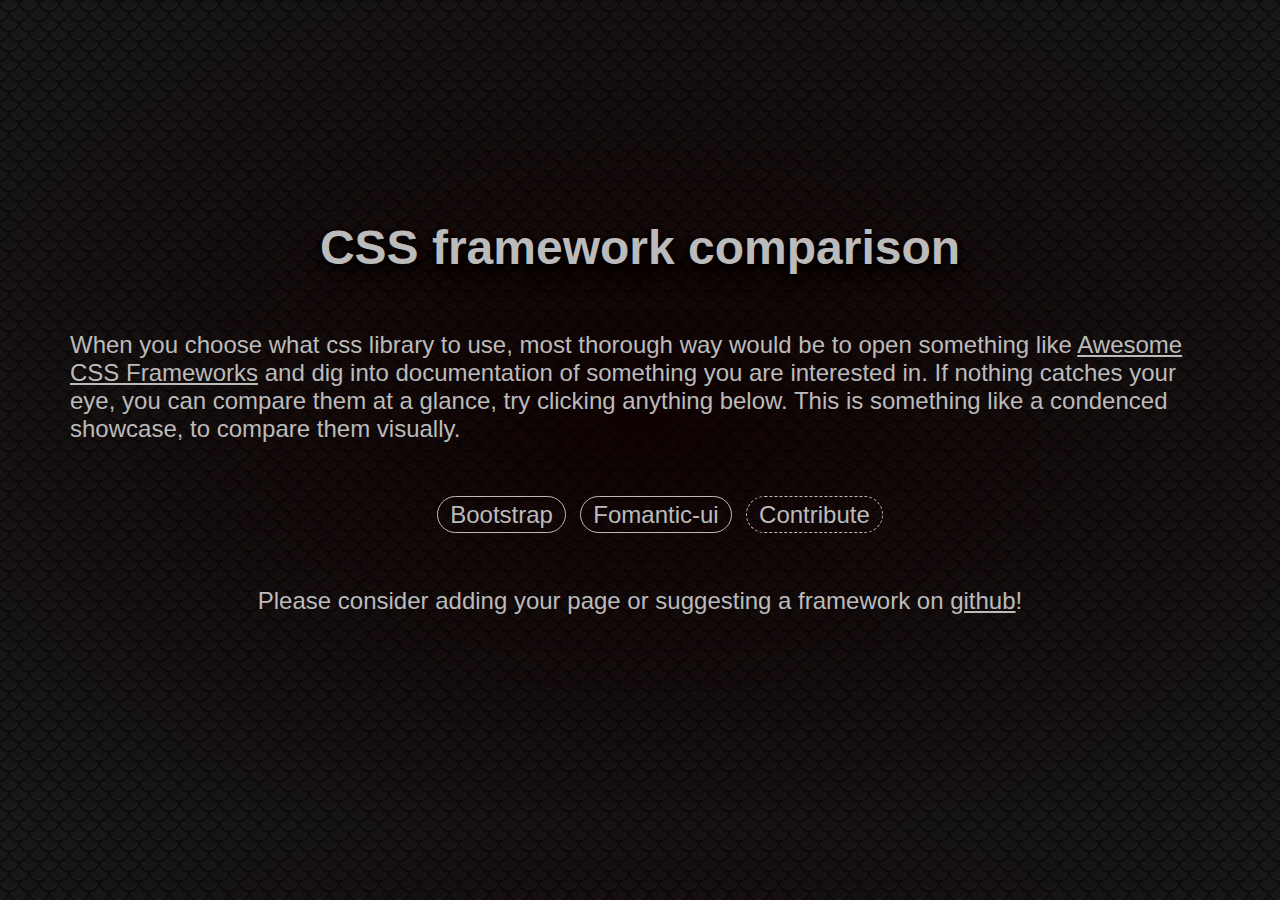
<file: index.html>
<!DOCTYPE html>
<html lang="en">

<head>
    <meta charset="UTF-8">
    <meta name="viewport" content="width=device-width, initial-scale=1.0">
    <title>CSS framework comparison</title>
    <link rel="stylesheet" href="style.css">
</head>

<body>
    <main class="container">
        <h1>CSS framework comparison</h1>

        <p>
            When you choose what css library to use, most thorough way would be to open something like <span><a
                    href="https://github.com/troxler/awesome-css-frameworks">Awesome CSS Frameworks</a></span> and dig
            into documentation of something you are interested in.
            If nothing catches your eye, you can compare them at a glance, try clicking anything below.
            This is something like a condenced showcase, to compare them visually.
        </p>

        <ul>
            <li><a href="pages/bootstrap.html" class="button">Bootstrap</a></li>
            <li><a href="pages/fomantic-ui.html" class="button">Fomantic-ui</a></li>
            <li><a href="https://github.com/kirinokirino/CSS-frameworks-comparison" class="button dotted">Contribute</a></li>
        </ul>
        <footer>
            <p>
                Please consider adding your page or suggesting a framework on <a
                    href="https://github.com/kirinokirino/CSS-frameworks-comparison">github</a>!
            </p>
        </footer>
    </main>
</body>

</html>
</file>
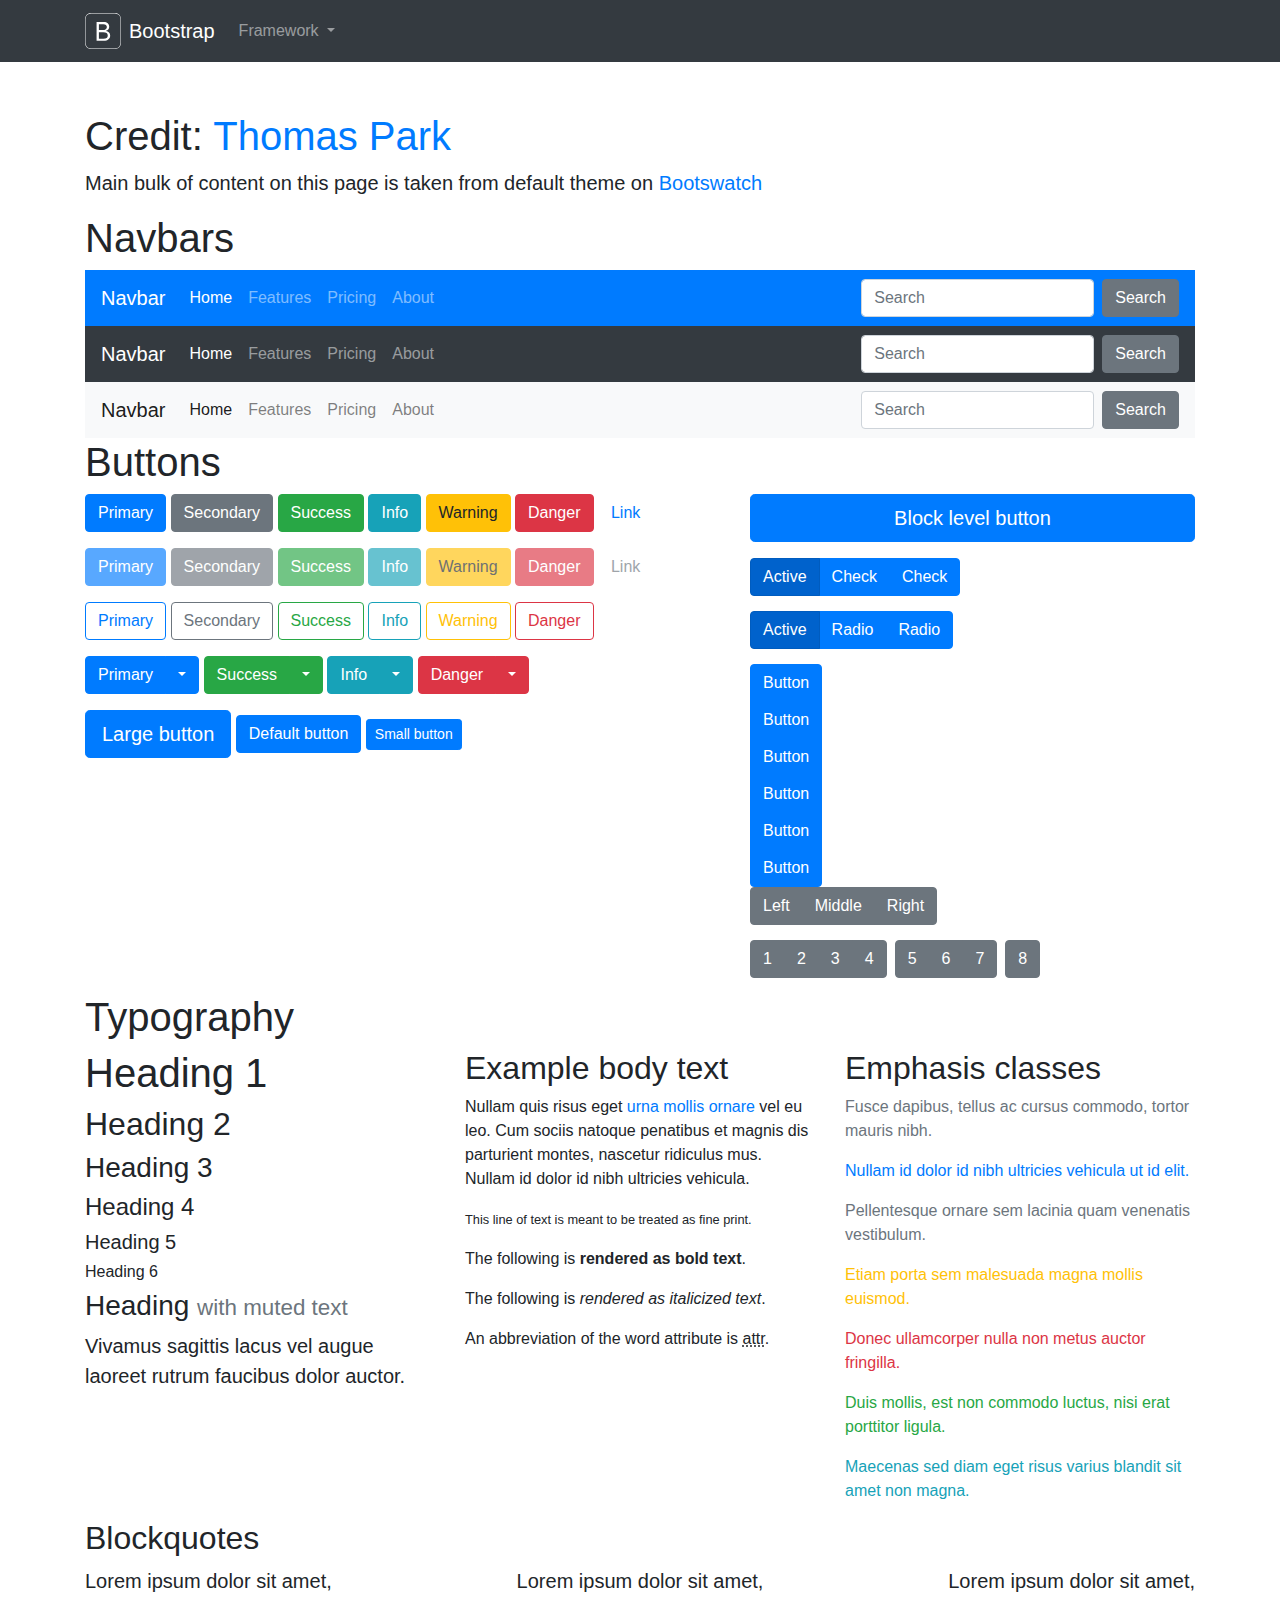
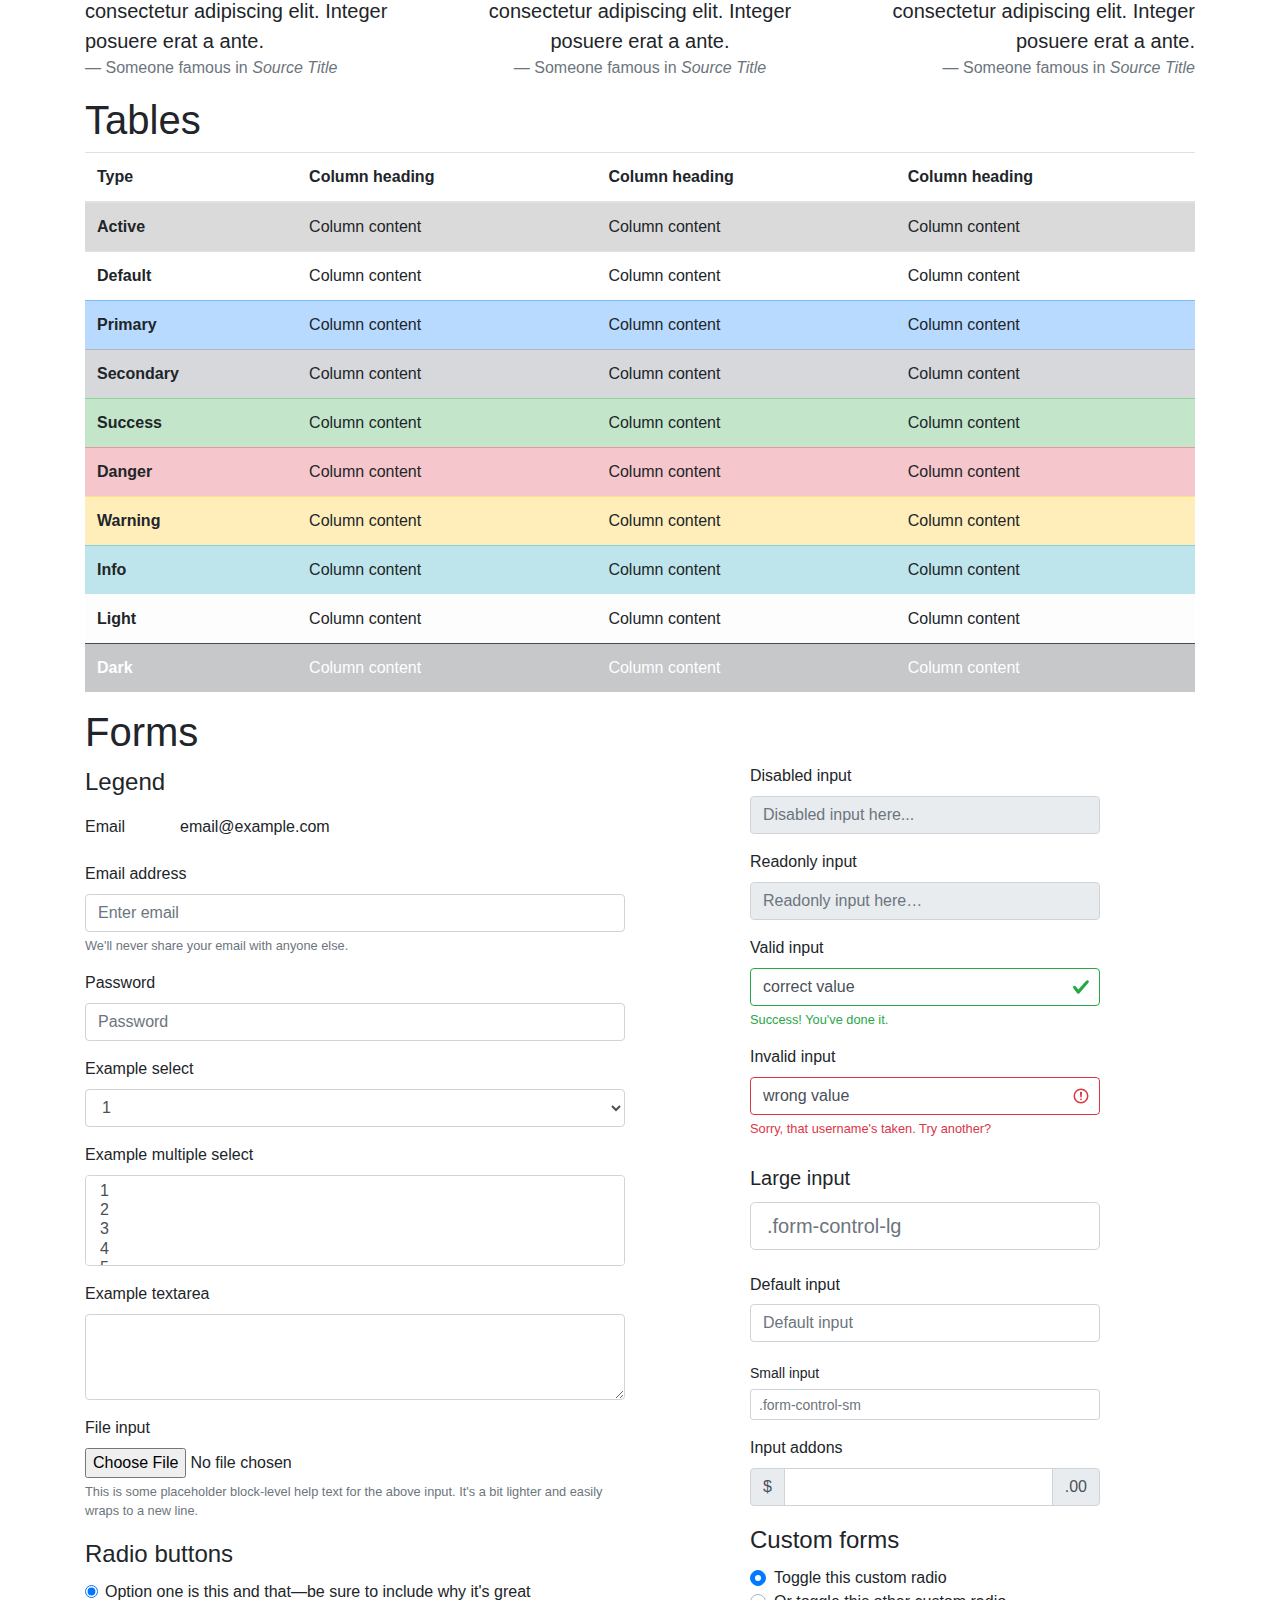
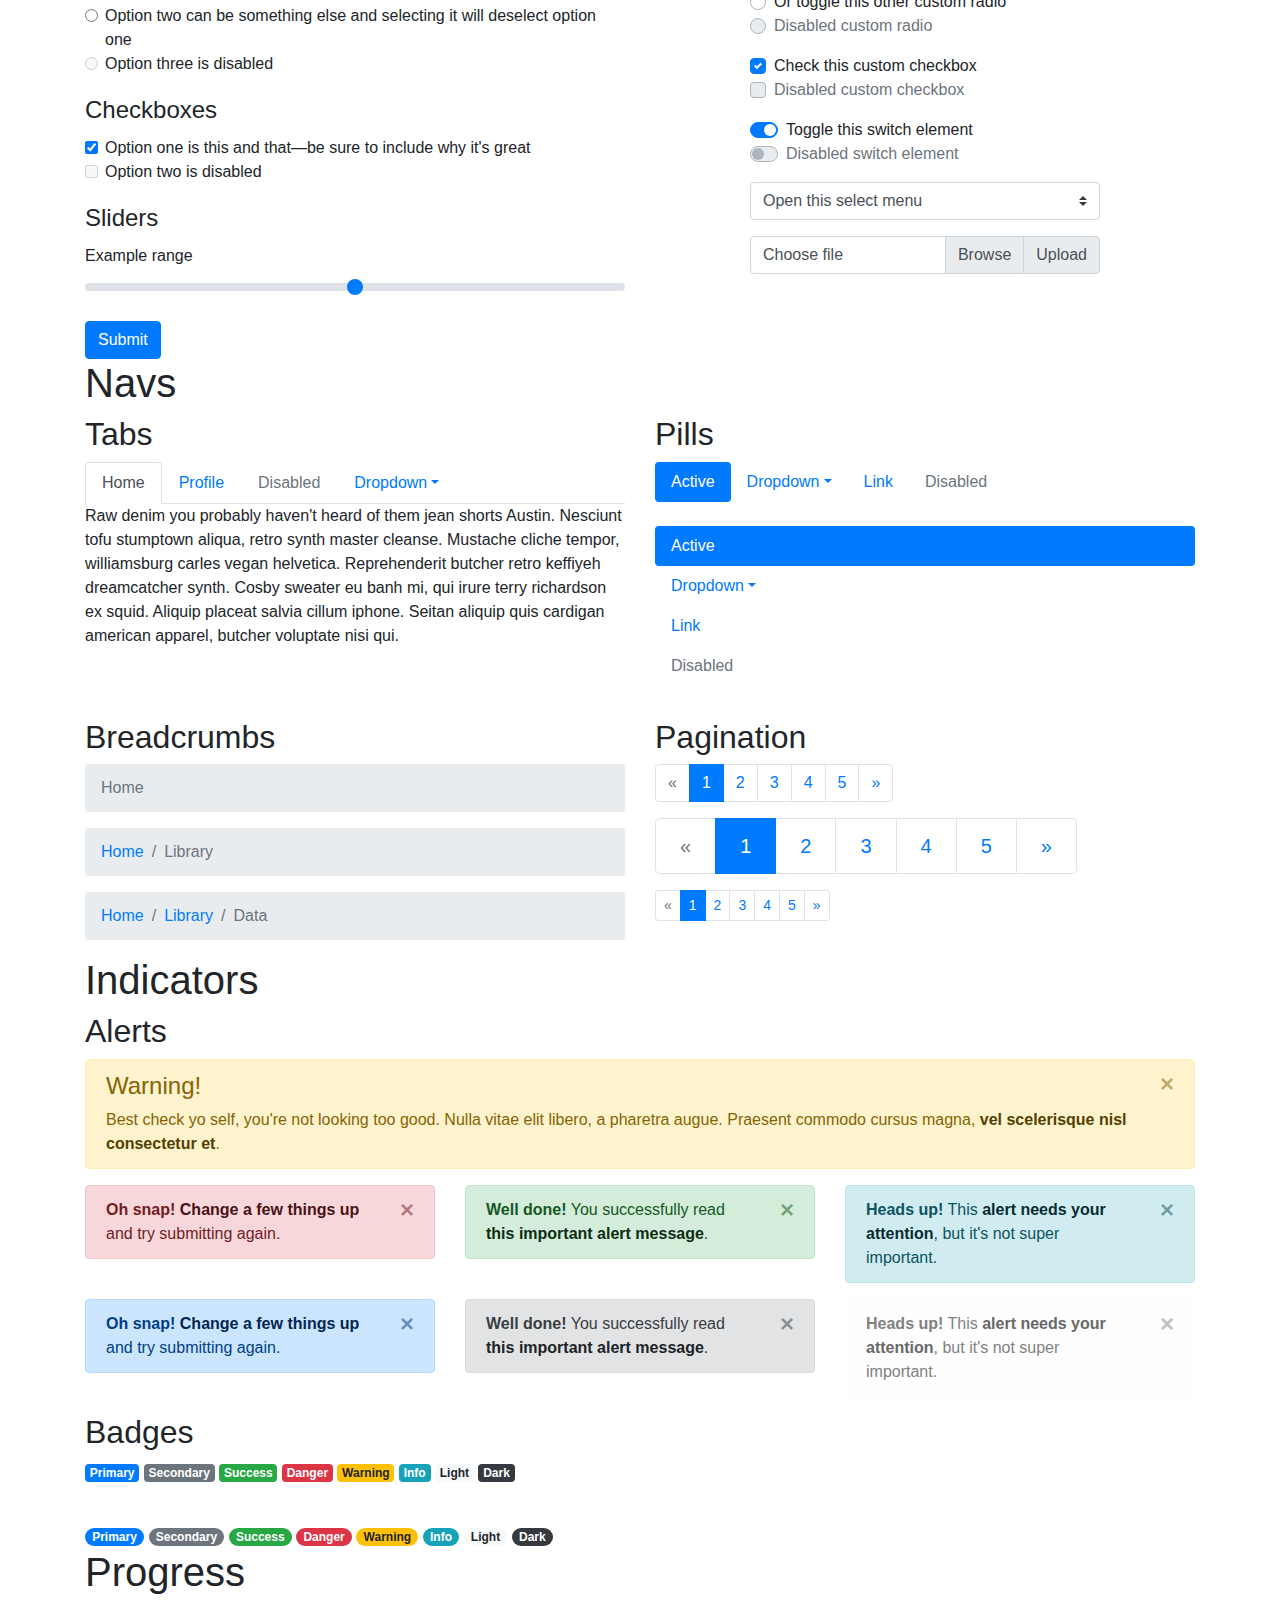
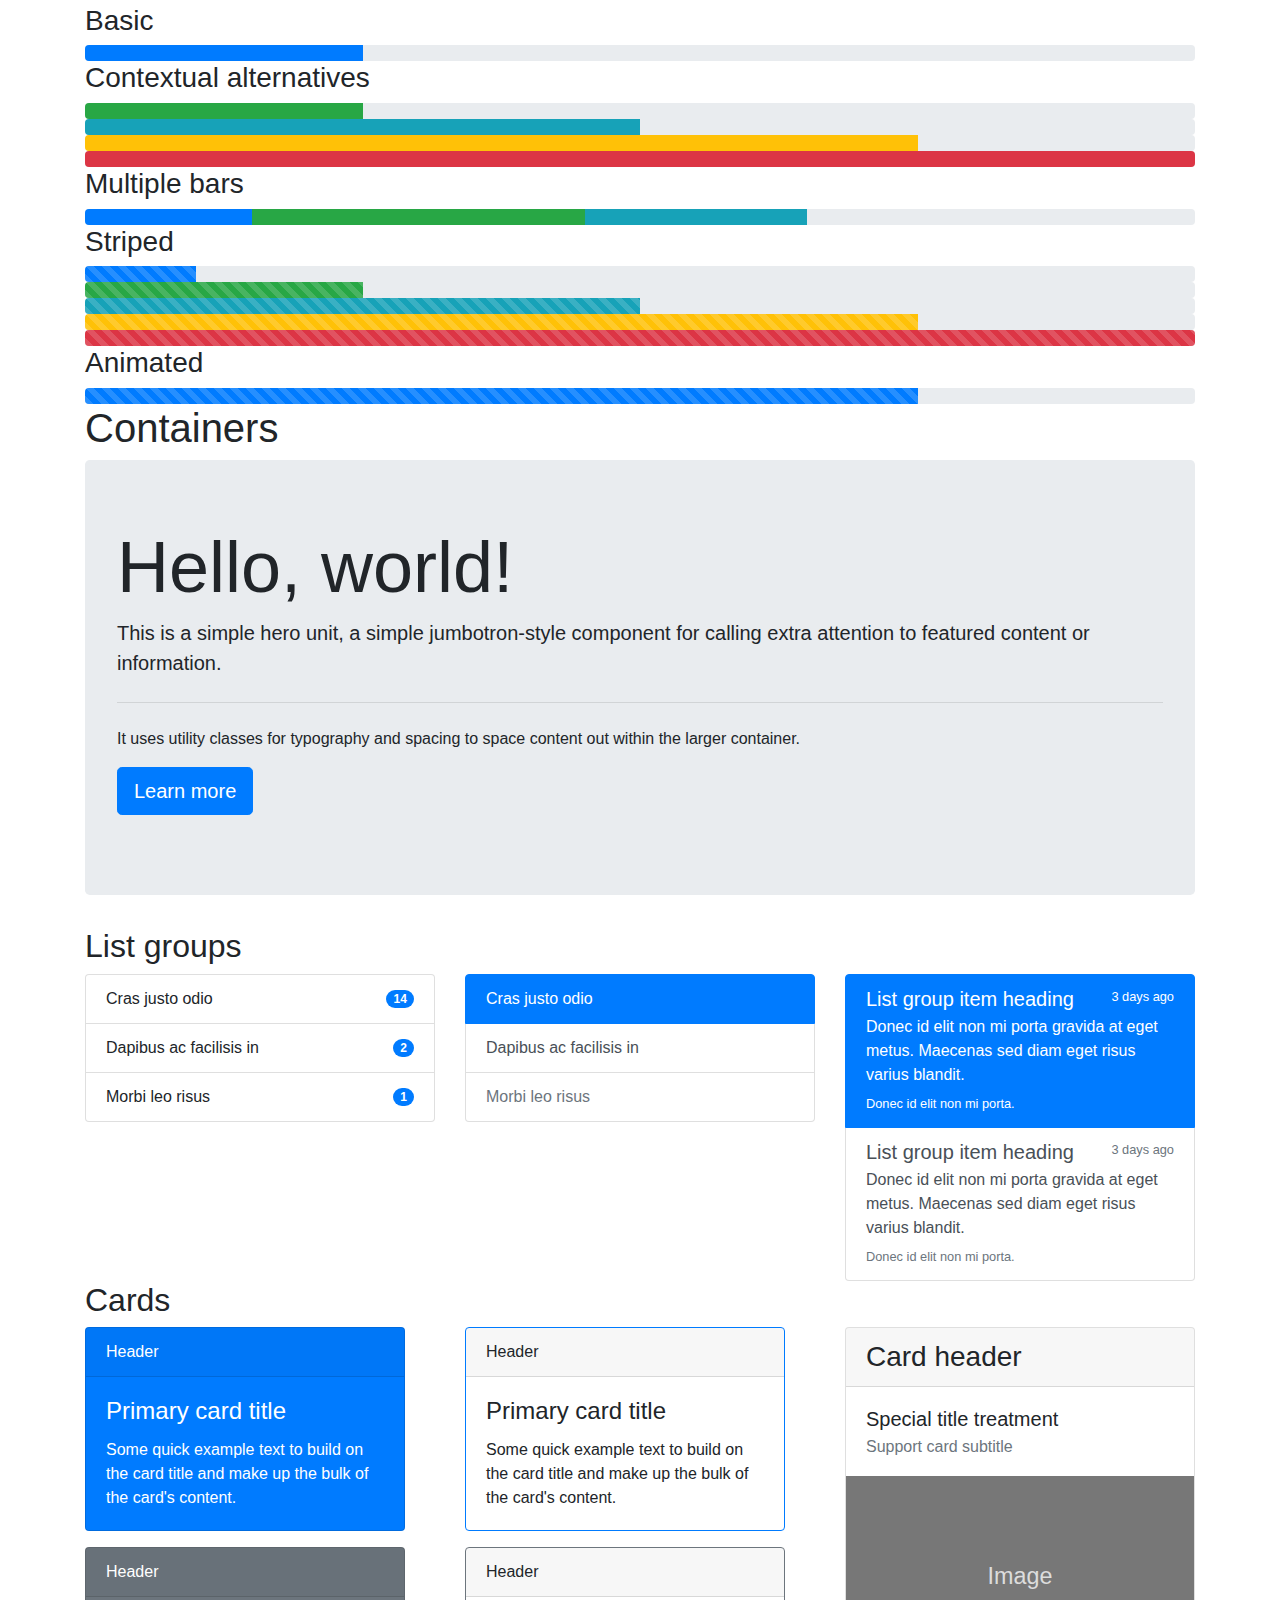
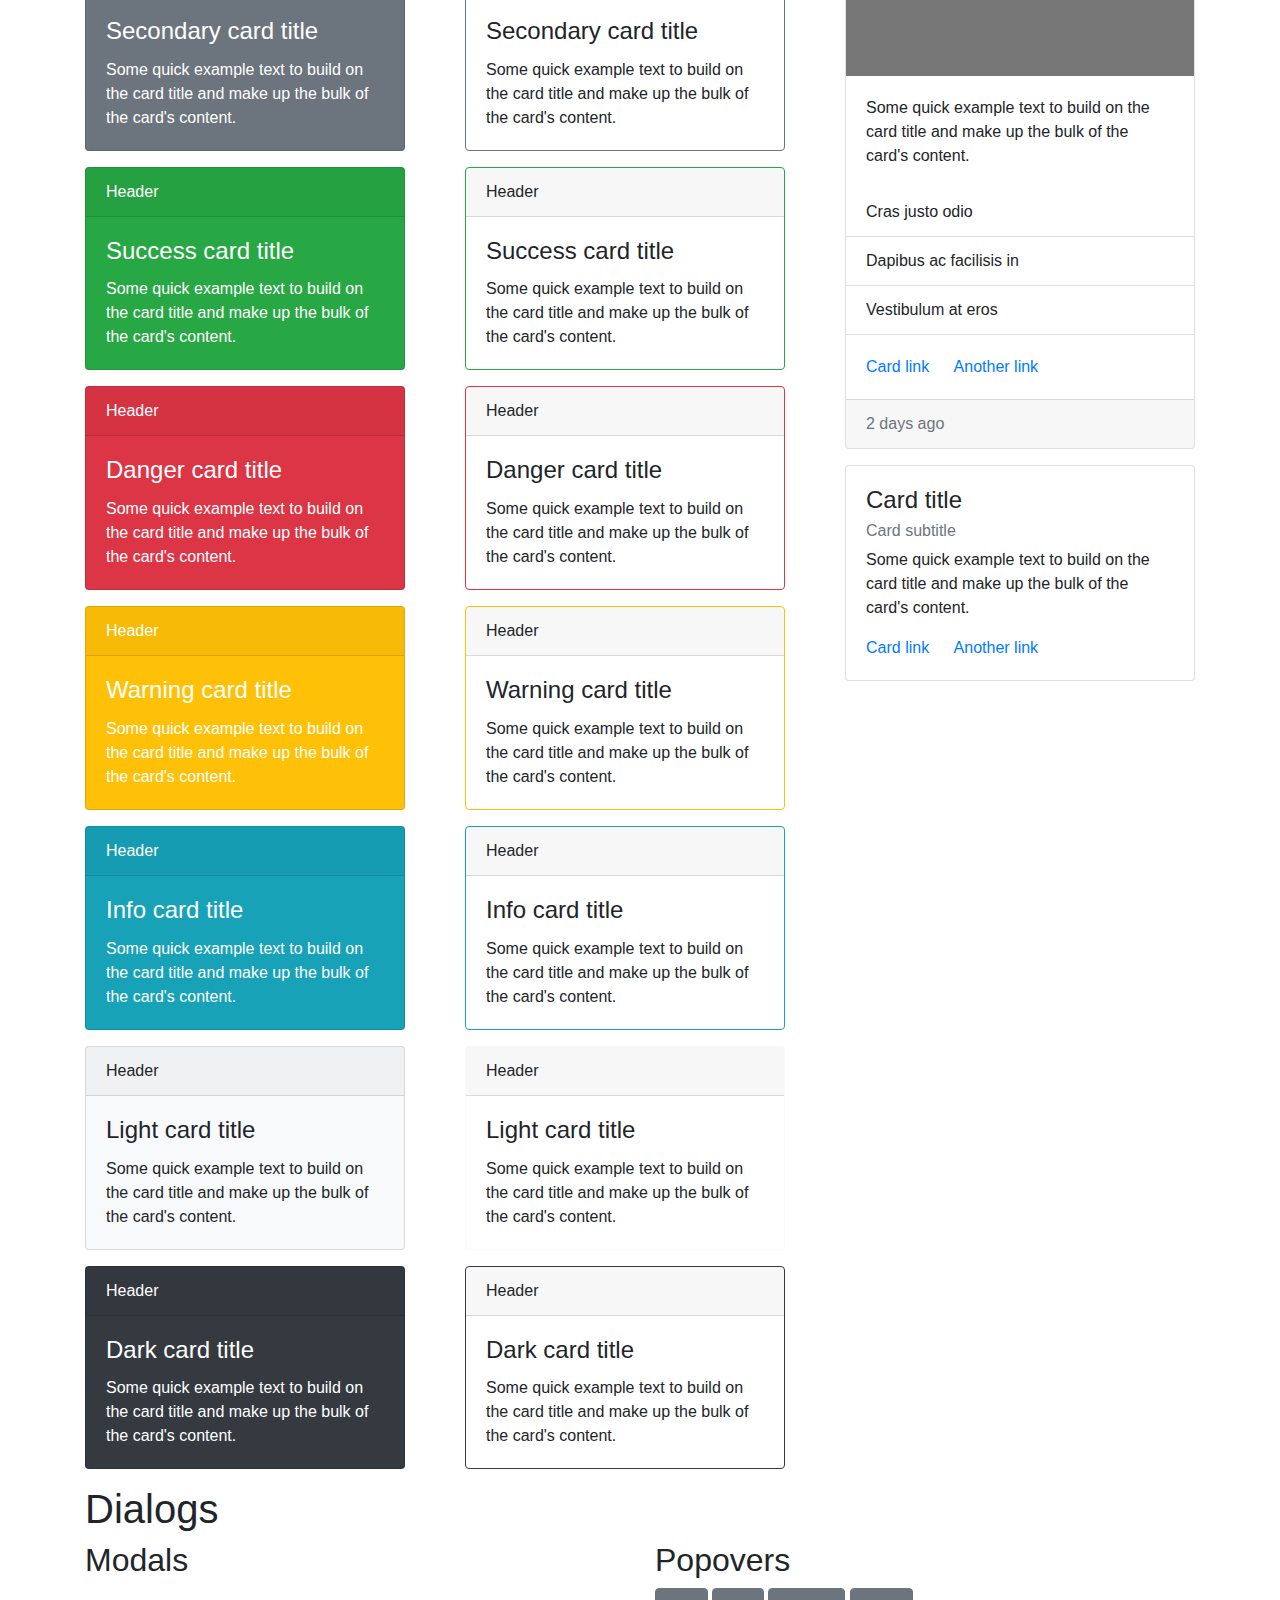
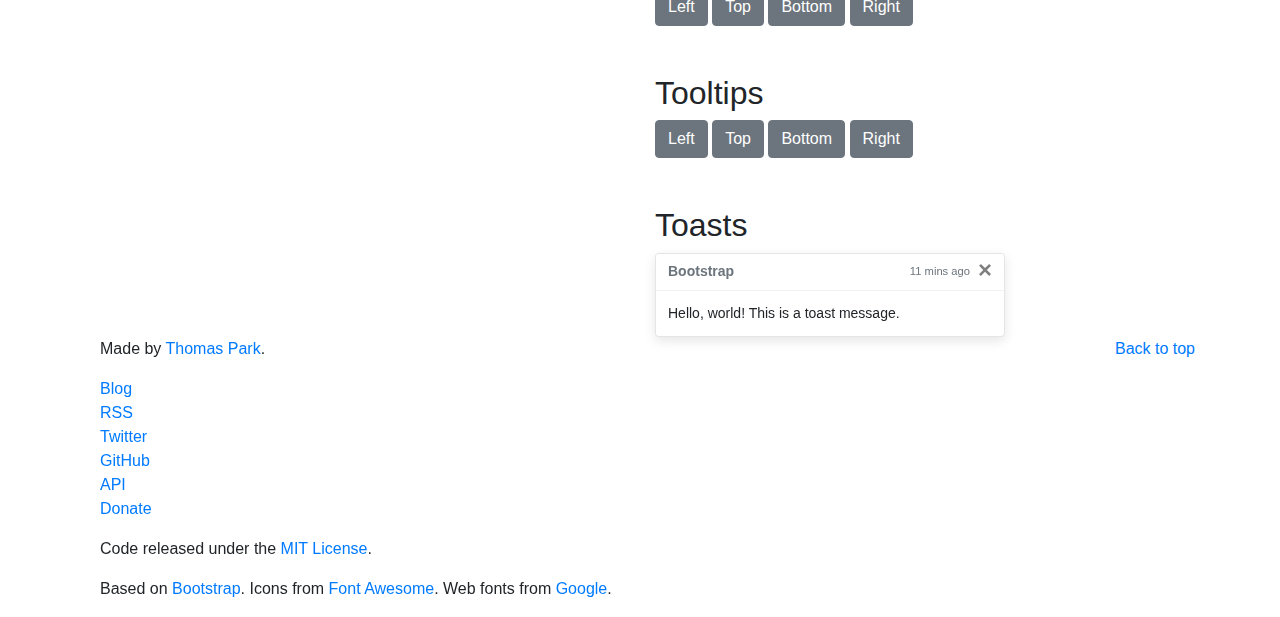
<file: pages/bootstrap.html>
<!DOCTYPE html>
<html lang="en">

<head>
  <meta charset="utf-8">
  <title>CSS frameworks: Bootstrap</title>
  <meta name="viewport" content="width=device-width, initial-scale=1">
  <meta http-equiv="X-UA-Compatible" content="IE=edge" />
  <link rel="stylesheet" href="https://stackpath.bootstrapcdn.com/bootstrap/4.4.1/css/bootstrap.min.css"
    integrity="sha384-Vkoo8x4CGsO3+Hhxv8T/Q5PaXtkKtu6ug5TOeNV6gBiFeWPGFN9MuhOf23Q9Ifjh" crossorigin="anonymous">

  <style type="text/css">
    .main.container {
      margin-top: 7em;
    }
  </style>
</head>

<body>
  <div class="navbar navbar-expand-lg fixed-top navbar-dark bg-dark">
    <div class="container">
      <a class="navbar-brand mr-0 mr-md-2" href="https://getbootstrap.com/" aria-label="Bootstrap"><svg
          xmlns="http://www.w3.org/2000/svg" width="36" height="36" class="d-block" viewBox="0 0 612 612" role="img"
          focusable="false">
          <title>Bootstrap</title>
          <path fill="currentColor"
            d="M510 8a94.3 94.3 0 0 1 94 94v408a94.3 94.3 0 0 1-94 94H102a94.3 94.3 0 0 1-94-94V102a94.3 94.3 0 0 1 94-94h408m0-8H102C45.9 0 0 45.9 0 102v408c0 56.1 45.9 102 102 102h408c56.1 0 102-45.9 102-102V102C612 45.9 566.1 0 510 0z">
          </path>
          <path fill="currentColor"
            d="M196.77 471.5V154.43h124.15c54.27 0 91 31.64 91 79.1 0 33-24.17 63.72-54.71 69.21v1.76c43.07 5.49 70.75 35.82 70.75 78 0 55.81-40 89-107.45 89zm39.55-180.4h63.28c46.8 0 72.29-18.68 72.29-53 0-31.42-21.53-48.78-60-48.78h-75.57zm78.22 145.46c47.68 0 72.73-19.34 72.73-56s-25.93-55.37-76.46-55.37h-74.49v111.4z">
          </path>
        </svg></a>
      <a href="https://getbootstrap.com/" class="navbar-brand">Bootstrap</a>
      <button class="navbar-toggler" type="button" data-toggle="collapse" data-target="#navbarResponsive"
        aria-controls="navbarResponsive" aria-expanded="false" aria-label="Toggle navigation">
        <span class="navbar-toggler-icon"></span>
      </button>
      <div class="collapse navbar-collapse" id="navbarResponsive">
        <ul class="navbar-nav">
          <li class="nav-item dropdown">
            <a class="nav-link dropdown-toggle" data-toggle="dropdown" href="#" id="themes">Framework <span
                class="caret"></span></a>
            <div class="dropdown-menu" aria-labelledby="themes">
              <a class="dropdown-item" href="bootstrap.html">Bootstrap</a>
              <div class="dropdown-divider"></div>
              <a class="dropdown-item" href="fomantic-ui.html">Fomantic UI</a>
            </div>
          </li>
        </ul>

      </div>
    </div>
  </div>


  <div class="main container">

    <div class="page-header" id="banner">
      <div class="row">
        <div class="col-lg-8 col-md-7 col-sm-6">
          <h1>Credit: <a href="https://thomaspark.co">Thomas Park</a></h1>
          <p class="lead">Main bulk of content on this page is taken from default theme on <a
              href="https://bootswatch.com/">Bootswatch</a></p>
        </div>
        <div class="col-lg-4 col-md-5 col-sm-6">
          <div class="sponsor">
            <script async type="text/javascript"
              src="//cdn.carbonads.com/carbon.js?serve=CKYIE23N&placement=bootswatchcom" id="_carbonads_js"></script>
          </div>
        </div>
      </div>
    </div>

    <!-- Navbar
      ================================================== -->
    <div class="bs-docs-section clearfix">
      <div class="row">
        <div class="col-lg-12">
          <div class="page-header">
            <h1 id="navbars">Navbars</h1>
          </div>

          <div class="bs-component">
            <nav class="navbar navbar-expand-lg navbar-dark bg-primary">
              <a class="navbar-brand" href="#">Navbar</a>
              <button class="navbar-toggler" type="button" data-toggle="collapse" data-target="#navbarColor01"
                aria-controls="navbarColor01" aria-expanded="false" aria-label="Toggle navigation">
                <span class="navbar-toggler-icon"></span>
              </button>

              <div class="collapse navbar-collapse" id="navbarColor01">
                <ul class="navbar-nav mr-auto">
                  <li class="nav-item active">
                    <a class="nav-link" href="#">Home <span class="sr-only">(current)</span></a>
                  </li>
                  <li class="nav-item">
                    <a class="nav-link" href="#">Features</a>
                  </li>
                  <li class="nav-item">
                    <a class="nav-link" href="#">Pricing</a>
                  </li>
                  <li class="nav-item">
                    <a class="nav-link" href="#">About</a>
                  </li>
                </ul>
                <form class="form-inline my-2 my-lg-0">
                  <input class="form-control mr-sm-2" type="text" placeholder="Search">
                  <button class="btn btn-secondary my-2 my-sm-0" type="submit">Search</button>
                </form>
              </div>
            </nav>
          </div>

          <div class="bs-component">
            <nav class="navbar navbar-expand-lg navbar-dark bg-dark">
              <a class="navbar-brand" href="#">Navbar</a>
              <button class="navbar-toggler" type="button" data-toggle="collapse" data-target="#navbarColor02"
                aria-controls="navbarColor02" aria-expanded="false" aria-label="Toggle navigation">
                <span class="navbar-toggler-icon"></span>
              </button>

              <div class="collapse navbar-collapse" id="navbarColor02">
                <ul class="navbar-nav mr-auto">
                  <li class="nav-item active">
                    <a class="nav-link" href="#">Home <span class="sr-only">(current)</span></a>
                  </li>
                  <li class="nav-item">
                    <a class="nav-link" href="#">Features</a>
                  </li>
                  <li class="nav-item">
                    <a class="nav-link" href="#">Pricing</a>
                  </li>
                  <li class="nav-item">
                    <a class="nav-link" href="#">About</a>
                  </li>
                </ul>
                <form class="form-inline my-2 my-lg-0">
                  <input class="form-control mr-sm-2" type="text" placeholder="Search">
                  <button class="btn btn-secondary my-2 my-sm-0" type="submit">Search</button>
                </form>
              </div>
            </nav>
          </div>

          <div class="bs-component">
            <nav class="navbar navbar-expand-lg navbar-light bg-light">
              <a class="navbar-brand" href="#">Navbar</a>
              <button class="navbar-toggler" type="button" data-toggle="collapse" data-target="#navbarColor03"
                aria-controls="navbarColor03" aria-expanded="false" aria-label="Toggle navigation">
                <span class="navbar-toggler-icon"></span>
              </button>

              <div class="collapse navbar-collapse" id="navbarColor03">
                <ul class="navbar-nav mr-auto">
                  <li class="nav-item active">
                    <a class="nav-link" href="#">Home <span class="sr-only">(current)</span></a>
                  </li>
                  <li class="nav-item">
                    <a class="nav-link" href="#">Features</a>
                  </li>
                  <li class="nav-item">
                    <a class="nav-link" href="#">Pricing</a>
                  </li>
                  <li class="nav-item">
                    <a class="nav-link" href="#">About</a>
                  </li>
                </ul>
                <form class="form-inline my-2 my-lg-0">
                  <input class="form-control mr-sm-2" type="text" placeholder="Search">
                  <button class="btn btn-secondary my-2 my-sm-0" type="submit">Search</button>
                </form>
              </div>
            </nav>
          </div>

        </div>
      </div>
    </div>


    <!-- Buttons
      ================================================== -->
    <div class="bs-docs-section">
      <div class="page-header">
        <div class="row">
          <div class="col-lg-12">
            <h1 id="buttons">Buttons</h1>
          </div>
        </div>
      </div>

      <div class="row">
        <div class="col-lg-7">

          <p class="bs-component">
            <button type="button" class="btn btn-primary">Primary</button>
            <button type="button" class="btn btn-secondary">Secondary</button>
            <button type="button" class="btn btn-success">Success</button>
            <button type="button" class="btn btn-info">Info</button>
            <button type="button" class="btn btn-warning">Warning</button>
            <button type="button" class="btn btn-danger">Danger</button>
            <button type="button" class="btn btn-link">Link</button>
          </p>

          <p class="bs-component">
            <button type="button" class="btn btn-primary disabled">Primary</button>
            <button type="button" class="btn btn-secondary disabled">Secondary</button>
            <button type="button" class="btn btn-success disabled">Success</button>
            <button type="button" class="btn btn-info disabled">Info</button>
            <button type="button" class="btn btn-warning disabled">Warning</button>
            <button type="button" class="btn btn-danger disabled">Danger</button>
            <button type="button" class="btn btn-link disabled">Link</button>
          </p>

          <p class="bs-component">
            <button type="button" class="btn btn-outline-primary">Primary</button>
            <button type="button" class="btn btn-outline-secondary">Secondary</button>
            <button type="button" class="btn btn-outline-success">Success</button>
            <button type="button" class="btn btn-outline-info">Info</button>
            <button type="button" class="btn btn-outline-warning">Warning</button>
            <button type="button" class="btn btn-outline-danger">Danger</button>
          </p>

          <p class="bs-component">
            <div class="btn-group" role="group" aria-label="Button group with nested dropdown">
              <button type="button" class="btn btn-primary">Primary</button>
              <div class="btn-group" role="group">
                <button id="btnGroupDrop1" type="button" class="btn btn-primary dropdown-toggle" data-toggle="dropdown"
                  aria-haspopup="true" aria-expanded="false"></button>
                <div class="dropdown-menu" aria-labelledby="btnGroupDrop1">
                  <a class="dropdown-item" href="#">Dropdown link</a>
                  <a class="dropdown-item" href="#">Dropdown link</a>
                </div>
              </div>
            </div>

            <div class="btn-group" role="group" aria-label="Button group with nested dropdown">
              <button type="button" class="btn btn-success">Success</button>
              <div class="btn-group" role="group">
                <button id="btnGroupDrop2" type="button" class="btn btn-success dropdown-toggle" data-toggle="dropdown"
                  aria-haspopup="true" aria-expanded="false"></button>
                <div class="dropdown-menu" aria-labelledby="btnGroupDrop2">
                  <a class="dropdown-item" href="#">Dropdown link</a>
                  <a class="dropdown-item" href="#">Dropdown link</a>
                </div>
              </div>
            </div>

            <div class="btn-group" role="group" aria-label="Button group with nested dropdown">
              <button type="button" class="btn btn-info">Info</button>
              <div class="btn-group" role="group">
                <button id="btnGroupDrop3" type="button" class="btn btn-info dropdown-toggle" data-toggle="dropdown"
                  aria-haspopup="true" aria-expanded="false"></button>
                <div class="dropdown-menu" aria-labelledby="btnGroupDrop3">
                  <a class="dropdown-item" href="#">Dropdown link</a>
                  <a class="dropdown-item" href="#">Dropdown link</a>
                </div>
              </div>
            </div>

            <div class="btn-group" role="group" aria-label="Button group with nested dropdown">
              <button type="button" class="btn btn-danger">Danger</button>
              <div class="btn-group" role="group">
                <button id="btnGroupDrop4" type="button" class="btn btn-danger dropdown-toggle" data-toggle="dropdown"
                  aria-haspopup="true" aria-expanded="false"></button>
                <div class="dropdown-menu" aria-labelledby="btnGroupDrop4">
                  <a class="dropdown-item" href="#">Dropdown link</a>
                  <a class="dropdown-item" href="#">Dropdown link</a>
                </div>
              </div>
            </div>
          </p>

          <div class="bs-component">
            <button type="button" class="btn btn-primary btn-lg">Large button</button>
            <button type="button" class="btn btn-primary">Default button</button>
            <button type="button" class="btn btn-primary btn-sm">Small button</button>
          </div>

        </div>
        <div class="col-lg-5">

          <p class="bs-component">
            <button type="button" class="btn btn-primary btn-lg btn-block">Block level button</button>
          </p>

          <div class="bs-component" style="margin-bottom: 15px;">
            <div class="btn-group btn-group-toggle" data-toggle="buttons">
              <label class="btn btn-primary active">
                <input type="checkbox" checked autocomplete="off"> Active
              </label>
              <label class="btn btn-primary">
                <input type="checkbox" autocomplete="off"> Check
              </label>
              <label class="btn btn-primary">
                <input type="checkbox" autocomplete="off"> Check
              </label>
            </div>
          </div>

          <div class="bs-component" style="margin-bottom: 15px;">
            <div class="btn-group btn-group-toggle" data-toggle="buttons">
              <label class="btn btn-primary active">
                <input type="radio" name="options" id="option1" autocomplete="off" checked> Active
              </label>
              <label class="btn btn-primary">
                <input type="radio" name="options" id="option2" autocomplete="off"> Radio
              </label>
              <label class="btn btn-primary">
                <input type="radio" name="options" id="option3" autocomplete="off"> Radio
              </label>
            </div>
          </div>

          <div class="bs-component">
            <div class="btn-group-vertical">
              <button type="button" class="btn btn-primary">Button</button>
              <button type="button" class="btn btn-primary">Button</button>
              <button type="button" class="btn btn-primary">Button</button>
              <button type="button" class="btn btn-primary">Button</button>
              <button type="button" class="btn btn-primary">Button</button>
              <button type="button" class="btn btn-primary">Button</button>
            </div>
          </div>

          <div class="bs-component" style="margin-bottom: 15px;">
            <div class="btn-group" role="group" aria-label="Basic example">
              <button type="button" class="btn btn-secondary">Left</button>
              <button type="button" class="btn btn-secondary">Middle</button>
              <button type="button" class="btn btn-secondary">Right</button>
            </div>
          </div>

          <div class="bs-component" style="margin-bottom: 15px;">
            <div class="btn-toolbar" role="toolbar" aria-label="Toolbar with button groups">
              <div class="btn-group mr-2" role="group" aria-label="First group">
                <button type="button" class="btn btn-secondary">1</button>
                <button type="button" class="btn btn-secondary">2</button>
                <button type="button" class="btn btn-secondary">3</button>
                <button type="button" class="btn btn-secondary">4</button>
              </div>
              <div class="btn-group mr-2" role="group" aria-label="Second group">
                <button type="button" class="btn btn-secondary">5</button>
                <button type="button" class="btn btn-secondary">6</button>
                <button type="button" class="btn btn-secondary">7</button>
              </div>
              <div class="btn-group" role="group" aria-label="Third group">
                <button type="button" class="btn btn-secondary">8</button>
              </div>
            </div>
          </div>

        </div>
      </div>
    </div>

    <!-- Typography
      ================================================== -->
    <div class="bs-docs-section">
      <div class="row">
        <div class="col-lg-12">
          <div class="page-header">
            <h1 id="typography">Typography</h1>
          </div>
        </div>
      </div>

      <!-- Headings -->

      <div class="row">
        <div class="col-lg-4">
          <div class="bs-component">
            <h1>Heading 1</h1>
            <h2>Heading 2</h2>
            <h3>Heading 3</h3>
            <h4>Heading 4</h4>
            <h5>Heading 5</h5>
            <h6>Heading 6</h6>
            <h3>
              Heading
              <small class="text-muted">with muted text</small>
            </h3>
            <p class="lead">Vivamus sagittis lacus vel augue laoreet rutrum faucibus dolor auctor.</p>
          </div>
        </div>
        <div class="col-lg-4">
          <div class="bs-component">
            <h2>Example body text</h2>
            <p>Nullam quis risus eget <a href="#">urna mollis ornare</a> vel eu leo. Cum sociis natoque penatibus et
              magnis dis parturient montes, nascetur ridiculus mus. Nullam id dolor id nibh ultricies vehicula.</p>
            <p><small>This line of text is meant to be treated as fine print.</small></p>
            <p>The following is <strong>rendered as bold text</strong>.</p>
            <p>The following is <em>rendered as italicized text</em>.</p>
            <p>An abbreviation of the word attribute is <abbr title="attribute">attr</abbr>.</p>
          </div>

        </div>
        <div class="col-lg-4">
          <div class="bs-component">
            <h2>Emphasis classes</h2>
            <p class="text-muted">Fusce dapibus, tellus ac cursus commodo, tortor mauris nibh.</p>
            <p class="text-primary">Nullam id dolor id nibh ultricies vehicula ut id elit.</p>
            <p class="text-secondary">Pellentesque ornare sem lacinia quam venenatis vestibulum.</p>
            <p class="text-warning">Etiam porta sem malesuada magna mollis euismod.</p>
            <p class="text-danger">Donec ullamcorper nulla non metus auctor fringilla.</p>
            <p class="text-success">Duis mollis, est non commodo luctus, nisi erat porttitor ligula.</p>
            <p class="text-info">Maecenas sed diam eget risus varius blandit sit amet non magna.</p>
          </div>

        </div>
      </div>

      <!-- Blockquotes -->

      <div class="row">
        <div class="col-lg-12">
          <h2 id="type-blockquotes">Blockquotes</h2>
        </div>
      </div>
      <div class="row">
        <div class="col-lg-4">
          <div class="bs-component">
            <blockquote class="blockquote">
              <p class="mb-0">Lorem ipsum dolor sit amet, consectetur adipiscing elit. Integer posuere erat a ante.</p>
              <footer class="blockquote-footer">Someone famous in <cite title="Source Title">Source Title</cite>
              </footer>
            </blockquote>
          </div>
        </div>
        <div class="col-lg-4">
          <div class="bs-component">
            <blockquote class="blockquote text-center">
              <p class="mb-0">Lorem ipsum dolor sit amet, consectetur adipiscing elit. Integer posuere erat a ante.</p>
              <footer class="blockquote-footer">Someone famous in <cite title="Source Title">Source Title</cite>
              </footer>
            </blockquote>
          </div>
        </div>
        <div class="col-lg-4">
          <div class="bs-component">
            <blockquote class="blockquote text-right">
              <p class="mb-0">Lorem ipsum dolor sit amet, consectetur adipiscing elit. Integer posuere erat a ante.</p>
              <footer class="blockquote-footer">Someone famous in <cite title="Source Title">Source Title</cite>
              </footer>
            </blockquote>
          </div>
        </div>
      </div>
    </div>

    <!-- Tables
      ================================================== -->
    <div class="bs-docs-section">

      <div class="row">
        <div class="col-lg-12">
          <div class="page-header">
            <h1 id="tables">Tables</h1>
          </div>

          <div class="bs-component">
            <table class="table table-hover">
              <thead>
                <tr>
                  <th scope="col">Type</th>
                  <th scope="col">Column heading</th>
                  <th scope="col">Column heading</th>
                  <th scope="col">Column heading</th>
                </tr>
              </thead>
              <tbody>
                <tr class="table-active">
                  <th scope="row">Active</th>
                  <td>Column content</td>
                  <td>Column content</td>
                  <td>Column content</td>
                </tr>
                <tr>
                  <th scope="row">Default</th>
                  <td>Column content</td>
                  <td>Column content</td>
                  <td>Column content</td>
                </tr>
                <tr class="table-primary">
                  <th scope="row">Primary</th>
                  <td>Column content</td>
                  <td>Column content</td>
                  <td>Column content</td>
                </tr>
                <tr class="table-secondary">
                  <th scope="row">Secondary</th>
                  <td>Column content</td>
                  <td>Column content</td>
                  <td>Column content</td>
                </tr>
                <tr class="table-success">
                  <th scope="row">Success</th>
                  <td>Column content</td>
                  <td>Column content</td>
                  <td>Column content</td>
                </tr>
                <tr class="table-danger">
                  <th scope="row">Danger</th>
                  <td>Column content</td>
                  <td>Column content</td>
                  <td>Column content</td>
                </tr>
                <tr class="table-warning">
                  <th scope="row">Warning</th>
                  <td>Column content</td>
                  <td>Column content</td>
                  <td>Column content</td>
                </tr>
                <tr class="table-info">
                  <th scope="row">Info</th>
                  <td>Column content</td>
                  <td>Column content</td>
                  <td>Column content</td>
                </tr>
                <tr class="table-light">
                  <th scope="row">Light</th>
                  <td>Column content</td>
                  <td>Column content</td>
                  <td>Column content</td>
                </tr>
                <tr class="table-dark">
                  <th scope="row">Dark</th>
                  <td>Column content</td>
                  <td>Column content</td>
                  <td>Column content</td>
                </tr>
              </tbody>
            </table>
          </div><!-- /example -->
        </div>
      </div>
    </div>

    <!-- Forms
      ================================================== -->
    <div class="bs-docs-section">
      <div class="row">
        <div class="col-lg-12">
          <div class="page-header">
            <h1 id="forms">Forms</h1>
          </div>
        </div>
      </div>

      <div class="row">
        <div class="col-lg-6">
          <div class="bs-component">
            <form>
              <fieldset>
                <legend>Legend</legend>
                <div class="form-group row">
                  <label for="staticEmail" class="col-sm-2 col-form-label">Email</label>
                  <div class="col-sm-10">
                    <input type="text" readonly class="form-control-plaintext" id="staticEmail"
                      value="email@example.com">
                  </div>
                </div>
                <div class="form-group">
                  <label for="exampleInputEmail1">Email address</label>
                  <input type="email" class="form-control" id="exampleInputEmail1" aria-describedby="emailHelp"
                    placeholder="Enter email">
                  <small id="emailHelp" class="form-text text-muted">We'll never share your email with anyone
                    else.</small>
                </div>
                <div class="form-group">
                  <label for="exampleInputPassword1">Password</label>
                  <input type="password" class="form-control" id="exampleInputPassword1" placeholder="Password">
                </div>
                <div class="form-group">
                  <label for="exampleSelect1">Example select</label>
                  <select class="form-control" id="exampleSelect1">
                    <option>1</option>
                    <option>2</option>
                    <option>3</option>
                    <option>4</option>
                    <option>5</option>
                  </select>
                </div>
                <div class="form-group">
                  <label for="exampleSelect2">Example multiple select</label>
                  <select multiple class="form-control" id="exampleSelect2">
                    <option>1</option>
                    <option>2</option>
                    <option>3</option>
                    <option>4</option>
                    <option>5</option>
                  </select>
                </div>
                <div class="form-group">
                  <label for="exampleTextarea">Example textarea</label>
                  <textarea class="form-control" id="exampleTextarea" rows="3"></textarea>
                </div>
                <div class="form-group">
                  <label for="exampleInputFile">File input</label>
                  <input type="file" class="form-control-file" id="exampleInputFile" aria-describedby="fileHelp">
                  <small id="fileHelp" class="form-text text-muted">This is some placeholder block-level help text for
                    the above input. It's a bit lighter and easily wraps to a new line.</small>
                </div>
                <fieldset class="form-group">
                  <legend>Radio buttons</legend>
                  <div class="form-check">
                    <label class="form-check-label">
                      <input type="radio" class="form-check-input" name="optionsRadios" id="optionsRadios1"
                        value="option1" checked>
                      Option one is this and that&mdash;be sure to include why it's great
                    </label>
                  </div>
                  <div class="form-check">
                    <label class="form-check-label">
                      <input type="radio" class="form-check-input" name="optionsRadios" id="optionsRadios2"
                        value="option2">
                      Option two can be something else and selecting it will deselect option one
                    </label>
                  </div>
                  <div class="form-check disabled">
                    <label class="form-check-label">
                      <input type="radio" class="form-check-input" name="optionsRadios" id="optionsRadios3"
                        value="option3" disabled>
                      Option three is disabled
                    </label>
                  </div>
                </fieldset>
                <fieldset class="form-group">
                  <legend>Checkboxes</legend>
                  <div class="form-check">
                    <label class="form-check-label">
                      <input class="form-check-input" type="checkbox" value="" checked>
                      Option one is this and that&mdash;be sure to include why it's great
                    </label>
                  </div>
                  <div class="form-check disabled">
                    <label class="form-check-label">
                      <input class="form-check-input" type="checkbox" value="" disabled>
                      Option two is disabled
                    </label>
                  </div>
                </fieldset>
                <fieldset class="form-group">
                  <legend>Sliders</legend>
                  <label for="customRange1">Example range</label>
                  <input type="range" class="custom-range" id="customRange1">
                </fieldset>
                <button type="submit" class="btn btn-primary">Submit</button>
              </fieldset>
            </form>
          </div>
        </div>
        <div class="col-lg-4 offset-lg-1">

          <form class="bs-component">
            <div class="form-group">
              <fieldset disabled>
                <label class="control-label" for="disabledInput">Disabled input</label>
                <input class="form-control" id="disabledInput" type="text" placeholder="Disabled input here..."
                  disabled="">
              </fieldset>
            </div>

            <div class="form-group">
              <fieldset>
                <label class="control-label" for="readOnlyInput">Readonly input</label>
                <input class="form-control" id="readOnlyInput" type="text" placeholder="Readonly input here…" readonly>
              </fieldset>
            </div>

            <div class="form-group has-success">
              <label class="form-control-label" for="inputSuccess1">Valid input</label>
              <input type="text" value="correct value" class="form-control is-valid" id="inputValid">
              <div class="valid-feedback">Success! You've done it.</div>
            </div>

            <div class="form-group has-danger">
              <label class="form-control-label" for="inputDanger1">Invalid input</label>
              <input type="text" value="wrong value" class="form-control is-invalid" id="inputInvalid">
              <div class="invalid-feedback">Sorry, that username's taken. Try another?</div>
            </div>

            <div class="form-group">
              <label class="col-form-label col-form-label-lg" for="inputLarge">Large input</label>
              <input class="form-control form-control-lg" type="text" placeholder=".form-control-lg" id="inputLarge">
            </div>

            <div class="form-group">
              <label class="col-form-label" for="inputDefault">Default input</label>
              <input type="text" class="form-control" placeholder="Default input" id="inputDefault">
            </div>

            <div class="form-group">
              <label class="col-form-label col-form-label-sm" for="inputSmall">Small input</label>
              <input class="form-control form-control-sm" type="text" placeholder=".form-control-sm" id="inputSmall">
            </div>

            <div class="form-group">
              <label class="control-label">Input addons</label>
              <div class="form-group">
                <div class="input-group mb-3">
                  <div class="input-group-prepend">
                    <span class="input-group-text">$</span>
                  </div>
                  <input type="text" class="form-control" aria-label="Amount (to the nearest dollar)">
                  <div class="input-group-append">
                    <span class="input-group-text">.00</span>
                  </div>
                </div>
              </div>
            </div>
          </form>

          <div class="bs-component">
            <fieldset>
              <legend>Custom forms</legend>
              <div class="form-group">
                <div class="custom-control custom-radio">
                  <input type="radio" id="customRadio1" name="customRadio" class="custom-control-input" checked>
                  <label class="custom-control-label" for="customRadio1">Toggle this custom radio</label>
                </div>
                <div class="custom-control custom-radio">
                  <input type="radio" id="customRadio2" name="customRadio" class="custom-control-input">
                  <label class="custom-control-label" for="customRadio2">Or toggle this other custom radio</label>
                </div>
                <div class="custom-control custom-radio">
                  <input type="radio" id="customRadio3" name="customRadio" class="custom-control-input" disabled>
                  <label class="custom-control-label" for="customRadio3">Disabled custom radio</label>
                </div>
              </div>
              <div class="form-group">
                <div class="custom-control custom-checkbox">
                  <input type="checkbox" class="custom-control-input" id="customCheck1" checked>
                  <label class="custom-control-label" for="customCheck1">Check this custom checkbox</label>
                </div>
                <div class="custom-control custom-checkbox">
                  <input type="checkbox" class="custom-control-input" id="customCheck2" disabled>
                  <label class="custom-control-label" for="customCheck2">Disabled custom checkbox</label>
                </div>
              </div>
              <div class="form-group">
                <div class="custom-control custom-switch">
                  <input type="checkbox" class="custom-control-input" id="customSwitch1" checked>
                  <label class="custom-control-label" for="customSwitch1">Toggle this switch element</label>
                </div>
                <div class="custom-control custom-switch">
                  <input type="checkbox" class="custom-control-input" disabled id="customSwitch2">
                  <label class="custom-control-label" for="customSwitch2">Disabled switch element</label>
                </div>
              </div>
              <div class="form-group">
                <select class="custom-select">
                  <option selected>Open this select menu</option>
                  <option value="1">One</option>
                  <option value="2">Two</option>
                  <option value="3">Three</option>
                </select>
              </div>
              <div class="form-group">
                <div class="input-group mb-3">
                  <div class="custom-file">
                    <input type="file" class="custom-file-input" id="inputGroupFile02">
                    <label class="custom-file-label" for="inputGroupFile02">Choose file</label>
                  </div>
                  <div class="input-group-append">
                    <span class="input-group-text" id="">Upload</span>
                  </div>
                </div>
              </div>
            </fieldset>
          </div>

        </div>
      </div>
    </div>

    <!-- Navs
      ================================================== -->
    <div class="bs-docs-section">

      <div class="row">
        <div class="col-lg-12">
          <div class="page-header">
            <h1 id="navs">Navs</h1>
          </div>
        </div>
      </div>

      <div class="row" style="margin-bottom: 2rem;">
        <div class="col-lg-6">
          <h2 id="nav-tabs">Tabs</h2>
          <div class="bs-component">
            <ul class="nav nav-tabs">
              <li class="nav-item">
                <a class="nav-link active" data-toggle="tab" href="#home">Home</a>
              </li>
              <li class="nav-item">
                <a class="nav-link" data-toggle="tab" href="#profile">Profile</a>
              </li>
              <li class="nav-item">
                <a class="nav-link disabled" href="#">Disabled</a>
              </li>
              <li class="nav-item dropdown">
                <a class="nav-link dropdown-toggle" data-toggle="dropdown" href="#" role="button" aria-haspopup="true"
                  aria-expanded="false">Dropdown</a>
                <div class="dropdown-menu">
                  <a class="dropdown-item" href="#">Action</a>
                  <a class="dropdown-item" href="#">Another action</a>
                  <a class="dropdown-item" href="#">Something else here</a>
                  <div class="dropdown-divider"></div>
                  <a class="dropdown-item" href="#">Separated link</a>
                </div>
              </li>
            </ul>
            <div id="myTabContent" class="tab-content">
              <div class="tab-pane fade show active" id="home">
                <p>Raw denim you probably haven't heard of them jean shorts Austin. Nesciunt tofu stumptown aliqua,
                  retro synth master cleanse. Mustache cliche tempor, williamsburg carles vegan helvetica. Reprehenderit
                  butcher retro keffiyeh dreamcatcher synth. Cosby sweater eu banh mi, qui irure terry richardson ex
                  squid. Aliquip placeat salvia cillum iphone. Seitan aliquip quis cardigan american apparel, butcher
                  voluptate nisi qui.</p>
              </div>
              <div class="tab-pane fade" id="profile">
                <p>Food truck fixie locavore, accusamus mcsweeney's marfa nulla single-origin coffee squid. Exercitation
                  +1 labore velit, blog sartorial PBR leggings next level wes anderson artisan four loko farm-to-table
                  craft beer twee. Qui photo booth letterpress, commodo enim craft beer mlkshk aliquip jean shorts
                  ullamco ad vinyl cillum PBR. Homo nostrud organic, assumenda labore aesthetic magna delectus mollit.
                </p>
              </div>
              <div class="tab-pane fade" id="dropdown1">
                <p>Etsy mixtape wayfarers, ethical wes anderson tofu before they sold out mcsweeney's organic lomo retro
                  fanny pack lo-fi farm-to-table readymade. Messenger bag gentrify pitchfork tattooed craft beer, iphone
                  skateboard locavore carles etsy salvia banksy hoodie helvetica. DIY synth PBR banksy irony. Leggings
                  gentrify squid 8-bit cred pitchfork.</p>
              </div>
              <div class="tab-pane fade" id="dropdown2">
                <p>Trust fund seitan letterpress, keytar raw denim keffiyeh etsy art party before they sold out master
                  cleanse gluten-free squid scenester freegan cosby sweater. Fanny pack portland seitan DIY, art party
                  locavore wolf cliche high life echo park Austin. Cred vinyl keffiyeh DIY salvia PBR, banh mi before
                  they sold out farm-to-table VHS viral locavore cosby sweater.</p>
              </div>
            </div>
          </div>
        </div>

        <div class="col-lg-6">
          <h2 id="nav-pills">Pills</h2>
          <div class="bs-component">
            <ul class="nav nav-pills">
              <li class="nav-item">
                <a class="nav-link active" href="#">Active</a>
              </li>
              <li class="nav-item dropdown">
                <a class="nav-link dropdown-toggle" data-toggle="dropdown" href="#" role="button" aria-haspopup="true"
                  aria-expanded="false">Dropdown</a>
                <div class="dropdown-menu">
                  <a class="dropdown-item" href="#">Action</a>
                  <a class="dropdown-item" href="#">Another action</a>
                  <a class="dropdown-item" href="#">Something else here</a>
                  <div class="dropdown-divider"></div>
                  <a class="dropdown-item" href="#">Separated link</a>
                </div>
              </li>
              <li class="nav-item">
                <a class="nav-link" href="#">Link</a>
              </li>
              <li class="nav-item">
                <a class="nav-link disabled" href="#">Disabled</a>
              </li>
            </ul>
          </div>
          <br>
          <div class="bs-component">
            <ul class="nav nav-pills flex-column">
              <li class="nav-item">
                <a class="nav-link active" href="#">Active</a>
              </li>
              <li class="nav-item dropdown">
                <a class="nav-link dropdown-toggle" data-toggle="dropdown" href="#" role="button" aria-haspopup="true"
                  aria-expanded="false">Dropdown</a>
                <div class="dropdown-menu">
                  <a class="dropdown-item" href="#">Action</a>
                  <a class="dropdown-item" href="#">Another action</a>
                  <a class="dropdown-item" href="#">Something else here</a>
                  <div class="dropdown-divider"></div>
                  <a class="dropdown-item" href="#">Separated link</a>
                </div>
              </li>
              <li class="nav-item">
                <a class="nav-link" href="#">Link</a>
              </li>
              <li class="nav-item">
                <a class="nav-link disabled" href="#">Disabled</a>
              </li>
            </ul>
          </div>
        </div>
      </div>

      <div class="row">
        <div class="col-lg-6">
          <h2 id="nav-breadcrumbs">Breadcrumbs</h2>
          <div class="bs-component">
            <ol class="breadcrumb">
              <li class="breadcrumb-item active">Home</li>
            </ol>
            <ol class="breadcrumb">
              <li class="breadcrumb-item"><a href="#">Home</a></li>
              <li class="breadcrumb-item active">Library</li>
            </ol>
            <ol class="breadcrumb">
              <li class="breadcrumb-item"><a href="#">Home</a></li>
              <li class="breadcrumb-item"><a href="#">Library</a></li>
              <li class="breadcrumb-item active">Data</li>
            </ol>
          </div>
        </div>

        <div class="col-lg-6">
          <h2 id="pagination">Pagination</h2>
          <div class="bs-component">
            <div>
              <ul class="pagination">
                <li class="page-item disabled">
                  <a class="page-link" href="#">&laquo;</a>
                </li>
                <li class="page-item active">
                  <a class="page-link" href="#">1</a>
                </li>
                <li class="page-item">
                  <a class="page-link" href="#">2</a>
                </li>
                <li class="page-item">
                  <a class="page-link" href="#">3</a>
                </li>
                <li class="page-item">
                  <a class="page-link" href="#">4</a>
                </li>
                <li class="page-item">
                  <a class="page-link" href="#">5</a>
                </li>
                <li class="page-item">
                  <a class="page-link" href="#">&raquo;</a>
                </li>
              </ul>
            </div>

            <div>
              <ul class="pagination pagination-lg">
                <li class="page-item disabled">
                  <a class="page-link" href="#">&laquo;</a>
                </li>
                <li class="page-item active">
                  <a class="page-link" href="#">1</a>
                </li>
                <li class="page-item">
                  <a class="page-link" href="#">2</a>
                </li>
                <li class="page-item">
                  <a class="page-link" href="#">3</a>
                </li>
                <li class="page-item">
                  <a class="page-link" href="#">4</a>
                </li>
                <li class="page-item">
                  <a class="page-link" href="#">5</a>
                </li>
                <li class="page-item">
                  <a class="page-link" href="#">&raquo;</a>
                </li>
              </ul>
            </div>

            <div>
              <ul class="pagination pagination-sm">
                <li class="page-item disabled">
                  <a class="page-link" href="#">&laquo;</a>
                </li>
                <li class="page-item active">
                  <a class="page-link" href="#">1</a>
                </li>
                <li class="page-item">
                  <a class="page-link" href="#">2</a>
                </li>
                <li class="page-item">
                  <a class="page-link" href="#">3</a>
                </li>
                <li class="page-item">
                  <a class="page-link" href="#">4</a>
                </li>
                <li class="page-item">
                  <a class="page-link" href="#">5</a>
                </li>
                <li class="page-item">
                  <a class="page-link" href="#">&raquo;</a>
                </li>
              </ul>
            </div>

          </div>
        </div>
      </div>
    </div>

    <!-- Indicators
      ================================================== -->
    <div class="bs-docs-section">

      <div class="row">
        <div class="col-lg-12">
          <div class="page-header">
            <h1 id="indicators">Indicators</h1>
          </div>
        </div>
      </div>

      <div class="row">
        <div class="col-lg-12">
          <h2>Alerts</h2>
          <div class="bs-component">
            <div class="alert alert-dismissible alert-warning">
              <button type="button" class="close" data-dismiss="alert">&times;</button>
              <h4 class="alert-heading">Warning!</h4>
              <p class="mb-0">Best check yo self, you're not looking too good. Nulla vitae elit libero, a pharetra
                augue. Praesent commodo cursus magna, <a href="#" class="alert-link">vel scelerisque nisl consectetur
                  et</a>.</p>
            </div>
          </div>
        </div>
      </div>
      <div class="row">
        <div class="col-lg-4">
          <div class="bs-component">
            <div class="alert alert-dismissible alert-danger">
              <button type="button" class="close" data-dismiss="alert">&times;</button>
              <strong>Oh snap!</strong> <a href="#" class="alert-link">Change a few things up</a> and try submitting
              again.
            </div>
          </div>
        </div>
        <div class="col-lg-4">
          <div class="bs-component">
            <div class="alert alert-dismissible alert-success">
              <button type="button" class="close" data-dismiss="alert">&times;</button>
              <strong>Well done!</strong> You successfully read <a href="#" class="alert-link">this important alert
                message</a>.
            </div>
          </div>
        </div>
        <div class="col-lg-4">
          <div class="bs-component">
            <div class="alert alert-dismissible alert-info">
              <button type="button" class="close" data-dismiss="alert">&times;</button>
              <strong>Heads up!</strong> This <a href="#" class="alert-link">alert needs your attention</a>, but it's
              not super important.
            </div>
          </div>
        </div>
      </div>
      <div class="row">
        <div class="col-lg-4">
          <div class="bs-component">
            <div class="alert alert-dismissible alert-primary">
              <button type="button" class="close" data-dismiss="alert">&times;</button>
              <strong>Oh snap!</strong> <a href="#" class="alert-link">Change a few things up</a> and try submitting
              again.
            </div>
          </div>
        </div>
        <div class="col-lg-4">
          <div class="bs-component">
            <div class="alert alert-dismissible alert-secondary">
              <button type="button" class="close" data-dismiss="alert">&times;</button>
              <strong>Well done!</strong> You successfully read <a href="#" class="alert-link">this important alert
                message</a>.
            </div>
          </div>
        </div>
        <div class="col-lg-4">
          <div class="bs-component">
            <div class="alert alert-dismissible alert-light">
              <button type="button" class="close" data-dismiss="alert">&times;</button>
              <strong>Heads up!</strong> This <a href="#" class="alert-link">alert needs your attention</a>, but it's
              not super important.
            </div>
          </div>
        </div>
      </div>
      <div>
        <h2>Badges</h2>
        <div class="bs-component" style="margin-bottom: 40px;">
          <span class="badge badge-primary">Primary</span>
          <span class="badge badge-secondary">Secondary</span>
          <span class="badge badge-success">Success</span>
          <span class="badge badge-danger">Danger</span>
          <span class="badge badge-warning">Warning</span>
          <span class="badge badge-info">Info</span>
          <span class="badge badge-light">Light</span>
          <span class="badge badge-dark">Dark</span>
        </div>
        <div class="bs-component">
          <span class="badge badge-pill badge-primary">Primary</span>
          <span class="badge badge-pill badge-secondary">Secondary</span>
          <span class="badge badge-pill badge-success">Success</span>
          <span class="badge badge-pill badge-danger">Danger</span>
          <span class="badge badge-pill badge-warning">Warning</span>
          <span class="badge badge-pill badge-info">Info</span>
          <span class="badge badge-pill badge-light">Light</span>
          <span class="badge badge-pill badge-dark">Dark</span>
        </div>
      </div>
    </div>

    <!-- Progress
      ================================================== -->
    <div class="bs-docs-section">

      <div class="row">
        <div class="col-lg-12">
          <div class="page-header">
            <h1 id="progress">Progress</h1>
          </div>

          <h3 id="progress-basic">Basic</h3>
          <div class="bs-component">
            <div class="progress">
              <div class="progress-bar" role="progressbar" style="width: 25%;" aria-valuenow="25" aria-valuemin="0"
                aria-valuemax="100"></div>
            </div>
          </div>

          <h3 id="progress-alternatives">Contextual alternatives</h3>
          <div class="bs-component">
            <div class="progress">
              <div class="progress-bar bg-success" role="progressbar" style="width: 25%" aria-valuenow="25"
                aria-valuemin="0" aria-valuemax="100"></div>
            </div>
            <div class="progress">
              <div class="progress-bar bg-info" role="progressbar" style="width: 50%" aria-valuenow="50"
                aria-valuemin="0" aria-valuemax="100"></div>
            </div>
            <div class="progress">
              <div class="progress-bar bg-warning" role="progressbar" style="width: 75%" aria-valuenow="75"
                aria-valuemin="0" aria-valuemax="100"></div>
            </div>
            <div class="progress">
              <div class="progress-bar bg-danger" role="progressbar" style="width: 100%" aria-valuenow="100"
                aria-valuemin="0" aria-valuemax="100"></div>
            </div>
          </div>

          <h3 id="progress-multiple">Multiple bars</h3>
          <div class="bs-component">
            <div class="progress">
              <div class="progress-bar" role="progressbar" style="width: 15%" aria-valuenow="15" aria-valuemin="0"
                aria-valuemax="100"></div>
              <div class="progress-bar bg-success" role="progressbar" style="width: 30%" aria-valuenow="30"
                aria-valuemin="0" aria-valuemax="100"></div>
              <div class="progress-bar bg-info" role="progressbar" style="width: 20%" aria-valuenow="20"
                aria-valuemin="0" aria-valuemax="100"></div>
            </div>
          </div>

          <h3 id="progress-striped">Striped</h3>
          <div class="bs-component">
            <div class="progress">
              <div class="progress-bar progress-bar-striped" role="progressbar" style="width: 10%" aria-valuenow="10"
                aria-valuemin="0" aria-valuemax="100"></div>
            </div>
            <div class="progress">
              <div class="progress-bar progress-bar-striped bg-success" role="progressbar" style="width: 25%"
                aria-valuenow="25" aria-valuemin="0" aria-valuemax="100"></div>
            </div>
            <div class="progress">
              <div class="progress-bar progress-bar-striped bg-info" role="progressbar" style="width: 50%"
                aria-valuenow="50" aria-valuemin="0" aria-valuemax="100"></div>
            </div>
            <div class="progress">
              <div class="progress-bar progress-bar-striped bg-warning" role="progressbar" style="width: 75%"
                aria-valuenow="75" aria-valuemin="0" aria-valuemax="100"></div>
            </div>
            <div class="progress">
              <div class="progress-bar progress-bar-striped bg-danger" role="progressbar" style="width: 100%"
                aria-valuenow="100" aria-valuemin="0" aria-valuemax="100"></div>
            </div>
          </div>

          <h3 id="progress-animated">Animated</h3>
          <div class="bs-component">
            <div class="progress">
              <div class="progress-bar progress-bar-striped progress-bar-animated" role="progressbar" aria-valuenow="75"
                aria-valuemin="0" aria-valuemax="100" style="width: 75%"></div>
            </div>
          </div>
        </div>
      </div>
    </div>

    <!-- Containers
      ================================================== -->
    <div class="bs-docs-section">

      <div class="row">
        <div class="col-lg-12">
          <div class="page-header">
            <h1 id="containers">Containers</h1>
          </div>
          <div class="bs-component">
            <div class="jumbotron">
              <h1 class="display-3">Hello, world!</h1>
              <p class="lead">This is a simple hero unit, a simple jumbotron-style component for calling extra attention
                to featured content or information.</p>
              <hr class="my-4">
              <p>It uses utility classes for typography and spacing to space content out within the larger container.
              </p>
              <p class="lead">
                <a class="btn btn-primary btn-lg" href="#" role="button">Learn more</a>
              </p>
            </div>
          </div>
        </div>
      </div>


      <div class="row">
        <div class="col-lg-12">
          <h2>List groups</h2>
        </div>
      </div>

      <div class="row">
        <div class="col-lg-4">
          <div class="bs-component">
            <ul class="list-group">
              <li class="list-group-item d-flex justify-content-between align-items-center">
                Cras justo odio
                <span class="badge badge-primary badge-pill">14</span>
              </li>
              <li class="list-group-item d-flex justify-content-between align-items-center">
                Dapibus ac facilisis in
                <span class="badge badge-primary badge-pill">2</span>
              </li>
              <li class="list-group-item d-flex justify-content-between align-items-center">
                Morbi leo risus
                <span class="badge badge-primary badge-pill">1</span>
              </li>
            </ul>
          </div>
        </div>
        <div class="col-lg-4">
          <div class="bs-component">
            <div class="list-group">
              <a href="#" class="list-group-item list-group-item-action active">
                Cras justo odio
              </a>
              <a href="#" class="list-group-item list-group-item-action">Dapibus ac facilisis in
              </a>
              <a href="#" class="list-group-item list-group-item-action disabled">Morbi leo risus
              </a>
            </div>
          </div>
        </div>
        <div class="col-lg-4">
          <div class="bs-component">
            <div class="list-group">
              <a href="#" class="list-group-item list-group-item-action flex-column align-items-start active">
                <div class="d-flex w-100 justify-content-between">
                  <h5 class="mb-1">List group item heading</h5>
                  <small>3 days ago</small>
                </div>
                <p class="mb-1">Donec id elit non mi porta gravida at eget metus. Maecenas sed diam eget risus varius
                  blandit.</p>
                <small>Donec id elit non mi porta.</small>
              </a>
              <a href="#" class="list-group-item list-group-item-action flex-column align-items-start">
                <div class="d-flex w-100 justify-content-between">
                  <h5 class="mb-1">List group item heading</h5>
                  <small class="text-muted">3 days ago</small>
                </div>
                <p class="mb-1">Donec id elit non mi porta gravida at eget metus. Maecenas sed diam eget risus varius
                  blandit.</p>
                <small class="text-muted">Donec id elit non mi porta.</small>
              </a>
            </div>
          </div>
        </div>
      </div>

      <div class="row">
        <div class="col-lg-12">
          <h2>Cards</h2>
        </div>
      </div>

      <div class="row">
        <div class="col-lg-4">
          <div class="bs-component">
            <div class="card text-white bg-primary mb-3" style="max-width: 20rem;">
              <div class="card-header">Header</div>
              <div class="card-body">
                <h4 class="card-title">Primary card title</h4>
                <p class="card-text">Some quick example text to build on the card title and make up the bulk of the
                  card's content.</p>
              </div>
            </div>
            <div class="card text-white bg-secondary mb-3" style="max-width: 20rem;">
              <div class="card-header">Header</div>
              <div class="card-body">
                <h4 class="card-title">Secondary card title</h4>
                <p class="card-text">Some quick example text to build on the card title and make up the bulk of the
                  card's content.</p>
              </div>
            </div>
            <div class="card text-white bg-success mb-3" style="max-width: 20rem;">
              <div class="card-header">Header</div>
              <div class="card-body">
                <h4 class="card-title">Success card title</h4>
                <p class="card-text">Some quick example text to build on the card title and make up the bulk of the
                  card's content.</p>
              </div>
            </div>
            <div class="card text-white bg-danger mb-3" style="max-width: 20rem;">
              <div class="card-header">Header</div>
              <div class="card-body">
                <h4 class="card-title">Danger card title</h4>
                <p class="card-text">Some quick example text to build on the card title and make up the bulk of the
                  card's content.</p>
              </div>
            </div>
            <div class="card text-white bg-warning mb-3" style="max-width: 20rem;">
              <div class="card-header">Header</div>
              <div class="card-body">
                <h4 class="card-title">Warning card title</h4>
                <p class="card-text">Some quick example text to build on the card title and make up the bulk of the
                  card's content.</p>
              </div>
            </div>
            <div class="card text-white bg-info mb-3" style="max-width: 20rem;">
              <div class="card-header">Header</div>
              <div class="card-body">
                <h4 class="card-title">Info card title</h4>
                <p class="card-text">Some quick example text to build on the card title and make up the bulk of the
                  card's content.</p>
              </div>
            </div>
            <div class="card bg-light mb-3" style="max-width: 20rem;">
              <div class="card-header">Header</div>
              <div class="card-body">
                <h4 class="card-title">Light card title</h4>
                <p class="card-text">Some quick example text to build on the card title and make up the bulk of the
                  card's content.</p>
              </div>
            </div>
            <div class="card text-white bg-dark mb-3" style="max-width: 20rem;">
              <div class="card-header">Header</div>
              <div class="card-body">
                <h4 class="card-title">Dark card title</h4>
                <p class="card-text">Some quick example text to build on the card title and make up the bulk of the
                  card's content.</p>
              </div>
            </div>
          </div>
        </div>
        <div class="col-lg-4">
          <div class="bs-component">
            <div class="card border-primary mb-3" style="max-width: 20rem;">
              <div class="card-header">Header</div>
              <div class="card-body">
                <h4 class="card-title">Primary card title</h4>
                <p class="card-text">Some quick example text to build on the card title and make up the bulk of the
                  card's content.</p>
              </div>
            </div>
            <div class="card border-secondary mb-3" style="max-width: 20rem;">
              <div class="card-header">Header</div>
              <div class="card-body">
                <h4 class="card-title">Secondary card title</h4>
                <p class="card-text">Some quick example text to build on the card title and make up the bulk of the
                  card's content.</p>
              </div>
            </div>
            <div class="card border-success mb-3" style="max-width: 20rem;">
              <div class="card-header">Header</div>
              <div class="card-body">
                <h4 class="card-title">Success card title</h4>
                <p class="card-text">Some quick example text to build on the card title and make up the bulk of the
                  card's content.</p>
              </div>
            </div>
            <div class="card border-danger mb-3" style="max-width: 20rem;">
              <div class="card-header">Header</div>
              <div class="card-body">
                <h4 class="card-title">Danger card title</h4>
                <p class="card-text">Some quick example text to build on the card title and make up the bulk of the
                  card's content.</p>
              </div>
            </div>
            <div class="card border-warning mb-3" style="max-width: 20rem;">
              <div class="card-header">Header</div>
              <div class="card-body">
                <h4 class="card-title">Warning card title</h4>
                <p class="card-text">Some quick example text to build on the card title and make up the bulk of the
                  card's content.</p>
              </div>
            </div>
            <div class="card border-info mb-3" style="max-width: 20rem;">
              <div class="card-header">Header</div>
              <div class="card-body">
                <h4 class="card-title">Info card title</h4>
                <p class="card-text">Some quick example text to build on the card title and make up the bulk of the
                  card's content.</p>
              </div>
            </div>
            <div class="card border-light mb-3" style="max-width: 20rem;">
              <div class="card-header">Header</div>
              <div class="card-body">
                <h4 class="card-title">Light card title</h4>
                <p class="card-text">Some quick example text to build on the card title and make up the bulk of the
                  card's content.</p>
              </div>
            </div>
            <div class="card border-dark mb-3" style="max-width: 20rem;">
              <div class="card-header">Header</div>
              <div class="card-body">
                <h4 class="card-title">Dark card title</h4>
                <p class="card-text">Some quick example text to build on the card title and make up the bulk of the
                  card's content.</p>
              </div>
            </div>
          </div>
        </div>

        <div class="col-lg-4">
          <div class="bs-component">
            <div class="card mb-3">
              <h3 class="card-header">Card header</h3>
              <div class="card-body">
                <h5 class="card-title">Special title treatment</h5>
                <h6 class="card-subtitle text-muted">Support card subtitle</h6>
              </div>
              <img style="height: 200px; width: 100%; display: block;"
                src="data:image/svg+xml;charset=UTF-8,%3Csvg%20width%3D%22318%22%20height%3D%22180%22%20xmlns%3D%22http%3A%2F%2Fwww.w3.org%2F2000%2Fsvg%22%20viewBox%3D%220%200%20318%20180%22%20preserveAspectRatio%3D%22none%22%3E%3Cdefs%3E%3Cstyle%20type%3D%22text%2Fcss%22%3E%23holder_158bd1d28ef%20text%20%7B%20fill%3Argba(255%2C255%2C255%2C.75)%3Bfont-weight%3Anormal%3Bfont-family%3AHelvetica%2C%20monospace%3Bfont-size%3A16pt%20%7D%20%3C%2Fstyle%3E%3C%2Fdefs%3E%3Cg%20id%3D%22holder_158bd1d28ef%22%3E%3Crect%20width%3D%22318%22%20height%3D%22180%22%20fill%3D%22%23777%22%3E%3C%2Frect%3E%3Cg%3E%3Ctext%20x%3D%22129.359375%22%20y%3D%2297.35%22%3EImage%3C%2Ftext%3E%3C%2Fg%3E%3C%2Fg%3E%3C%2Fsvg%3E"
                alt="Card image">
              <div class="card-body">
                <p class="card-text">Some quick example text to build on the card title and make up the bulk of the
                  card's content.</p>
              </div>
              <ul class="list-group list-group-flush">
                <li class="list-group-item">Cras justo odio</li>
                <li class="list-group-item">Dapibus ac facilisis in</li>
                <li class="list-group-item">Vestibulum at eros</li>
              </ul>
              <div class="card-body">
                <a href="#" class="card-link">Card link</a>
                <a href="#" class="card-link">Another link</a>
              </div>
              <div class="card-footer text-muted">
                2 days ago
              </div>
            </div>
            <div class="card">
              <div class="card-body">
                <h4 class="card-title">Card title</h4>
                <h6 class="card-subtitle mb-2 text-muted">Card subtitle</h6>
                <p class="card-text">Some quick example text to build on the card title and make up the bulk of the
                  card's content.</p>
                <a href="#" class="card-link">Card link</a>
                <a href="#" class="card-link">Another link</a>
              </div>
            </div>
          </div>
        </div>
      </div>

    </div>

    <!-- Dialogs
      ================================================== -->
    <div class="bs-docs-section">

      <div class="row">
        <div class="col-lg-12">
          <div class="page-header">
            <h1 id="dialogs">Dialogs</h1>
          </div>
        </div>
      </div>
      <div class="row">
        <div class="col-lg-6">
          <h2>Modals</h2>
          <div class="bs-component">
            <div class="modal">
              <div class="modal-dialog" role="document">
                <div class="modal-content">
                  <div class="modal-header">
                    <h5 class="modal-title">Modal title</h5>
                    <button type="button" class="close" data-dismiss="modal" aria-label="Close">
                      <span aria-hidden="true">&times;</span>
                    </button>
                  </div>
                  <div class="modal-body">
                    <p>Modal body text goes here.</p>
                  </div>
                  <div class="modal-footer">
                    <button type="button" class="btn btn-primary">Save changes</button>
                    <button type="button" class="btn btn-secondary" data-dismiss="modal">Close</button>
                  </div>
                </div>
              </div>
            </div>
          </div>
        </div>
        <div class="col-lg-6">
          <h2>Popovers</h2>
          <div class="bs-component" style="margin-bottom: 3em;">
            <button type="button" class="btn btn-secondary" title="Popover Title" data-container="body"
              data-toggle="popover" data-placement="left"
              data-content="Vivamus sagittis lacus vel augue laoreet rutrum faucibus.">Left</button>

            <button type="button" class="btn btn-secondary" title="Popover Title" data-container="body"
              data-toggle="popover" data-placement="top"
              data-content="Vivamus sagittis lacus vel augue laoreet rutrum faucibus.">Top</button>

            <button type="button" class="btn btn-secondary" title="Popover Title" data-container="body"
              data-toggle="popover" data-placement="bottom" data-content="Vivamus
              sagittis lacus vel augue laoreet rutrum faucibus.">Bottom</button>

            <button type="button" class="btn btn-secondary" title="Popover Title" data-container="body"
              data-toggle="popover" data-placement="right"
              data-content="Vivamus sagittis lacus vel augue laoreet rutrum faucibus.">Right</button>
          </div>
          <h2>Tooltips</h2>
          <div class="bs-component" style="margin-bottom: 3em;">
            <button type="button" class="btn btn-secondary" data-toggle="tooltip" data-placement="left"
              title="Tooltip on left">Left</button>

            <button type="button" class="btn btn-secondary" data-toggle="tooltip" data-placement="top"
              title="Tooltip on top">Top</button>

            <button type="button" class="btn btn-secondary" data-toggle="tooltip" data-placement="bottom"
              title="Tooltip on bottom">Bottom</button>

            <button type="button" class="btn btn-secondary" data-toggle="tooltip" data-placement="right"
              title="Tooltip on right">Right</button>
          </div>
          <h2>Toasts</h2>
          <div class="bs-component">
            <div class="toast show" role="alert" aria-live="assertive" aria-atomic="true">
              <div class="toast-header">
                <strong class="mr-auto">Bootstrap</strong>
                <small>11 mins ago</small>
                <button type="button" class="ml-2 mb-1 close" data-dismiss="toast" aria-label="Close">
                  <span aria-hidden="true">&times;</span>
                </button>
              </div>
              <div class="toast-body">
                Hello, world! This is a toast message.
              </div>
            </div>
          </div>
        </div>
      </div>
    </div>

    <div id="source-modal" class="modal fade" tabindex='-1'>
      <div class="modal-dialog modal-lg">
        <div class="modal-content">
          <div class="modal-header">
            <h4 class="modal-title">Source Code</h4>
            <button type="button" class="close" data-dismiss="modal" aria-hidden="true">&times;</button>
          </div>
          <div class="modal-body">
            <pre contenteditable></pre>
          </div>
        </div>
      </div>
    </div>
    <a class="float-lg-right" href="#top">Back to top</a>
    <footer id="footer">
      <div class="row">
        <div class="col-lg-12">


          <p>Made by <a href="https://thomaspark.co">Thomas Park</a>.</p>
          <ul class="list-unstyled">
            <li><a href="https://blog.bootswatch.com" onclick="pageTracker._link(this.href); return false;">Blog</a>
            </li>
            <li><a href="https://blog.bootswatch.com/rss/">RSS</a></li>
            <li><a href="https://twitter.com/bootswatch">Twitter</a></li>
            <li><a href="https://github.com/thomaspark/bootswatch/">GitHub</a></li>
            <li><a href="../help/#api">API</a></li>
            <li><a href="../help/#donate">Donate</a></li>
          </ul>
          <p>Code released under the <a href="https://github.com/thomaspark/bootswatch/blob/master/LICENSE">MIT
              License</a>.</p>
          <p>Based on <a href="https://getbootstrap.com" rel="nofollow">Bootstrap</a>. Icons from <a
              href="https://fontawesome.com/" rel="nofollow">Font Awesome</a>. Web fonts from <a
              href="https://fonts.google.com/" rel="nofollow">Google</a>.</p>

        </div>
      </div>

    </footer>


  </div>
  <script src="https://code.jquery.com/jquery-3.4.1.slim.min.js"
    integrity="sha384-J6qa4849blE2+poT4WnyKhv5vZF5SrPo0iEjwBvKU7imGFAV0wwj1yYfoRSJoZ+n" crossorigin="anonymous">
  </script>
  <script src="https://cdn.jsdelivr.net/npm/popper.js@1.16.0/dist/umd/popper.min.js"
    integrity="sha384-Q6E9RHvbIyZFJoft+2mJbHaEWldlvI9IOYy5n3zV9zzTtmI3UksdQRVvoxMfooAo" crossorigin="anonymous">
  </script>
  <script src="https://stackpath.bootstrapcdn.com/bootstrap/4.4.1/js/bootstrap.min.js"
    integrity="sha384-wfSDF2E50Y2D1uUdj0O3uMBJnjuUD4Ih7YwaYd1iqfktj0Uod8GCExl3Og8ifwB6" crossorigin="anonymous">
  </script>
</body>

</html>
</file>
<file: style.css>
body {
    height: 100%;
    font-size: 24px;
    font-family: BlinkMacSystemFont, -apple-system, 'Roboto', 'Oxygen', 'Ubuntu', 'Cantarell', 'Fira Sans', 'Droid Sans', 'Helvetica Neue', 'Open Sans', 'Segoe UI', 'Helvetica', 'Arial', sans-serif;
    background-image: radial-gradient(rgb(136, 14, 14), rgb(206, 206, 206)), url('img/scales.png');
    background-blend-mode: overlay;
    background-color: #20202000;
    color: #bbb;
}

main {
    width: 100%;
    height: 90vh;
    display: flex;
    flex-direction: column;
    justify-content: center;
    align-items: center;
    background-color: #20202000;
}

ul {
    width: 75%;
    list-style: none;
    display: flex;
    flex-wrap: wrap;
    justify-content: center;
}

h1 {
    text-shadow: 0 6px 1px rgba(0, 0, 0, 0.1), 0 0 5px rgba(0, 0, 0, 0.1), 0 1px 3px rgba(0, 0, 0, 0.3), 0 3px 5px rgba(0, 0, 0, 0.2), 0 5px 10px rgba(0, 0, 0, 0.25), 0 10px 10px rgba(0, 0, 0, 0.2), 0 20px 20px rgba(0, 0, 0, 0.15);
}

.button {
    padding: 4px 0.5em;
    margin: 0 0.3em;
    line-height: 2em;
    border: 1px solid #bbb;
    border-radius: 0.8em;

    outline: none;
    text-decoration: none;
}

.dotted {
    border: 1px dashed #bbb;
}

a:link {
    color: #bbb;
}

a:visited {
    color: #bbb;
}

a:focus {
    color: #fff;
    background: #333;
}

a:hover {
    color: #fff;
    background: #333;
}

a:active {
    color: #fff;
    background: #333;
}

.container {
    width: 100%;
    margin-right: auto;
    margin-left: auto;
    padding-right: 15px;
    padding-left: 15px;
}

@media (min-width: 576px) {
    .container {
        max-width: 540px;
    }
}

@media (min-width: 768px) {
    .container {
        max-width: 720px;
    }
}

@media (min-width: 992px) {
    .container {
        max-width: 960px;
    }
}

@media (min-width: 1200px) {
    .container {
        max-width: 1140px;
    }
}
</file>
